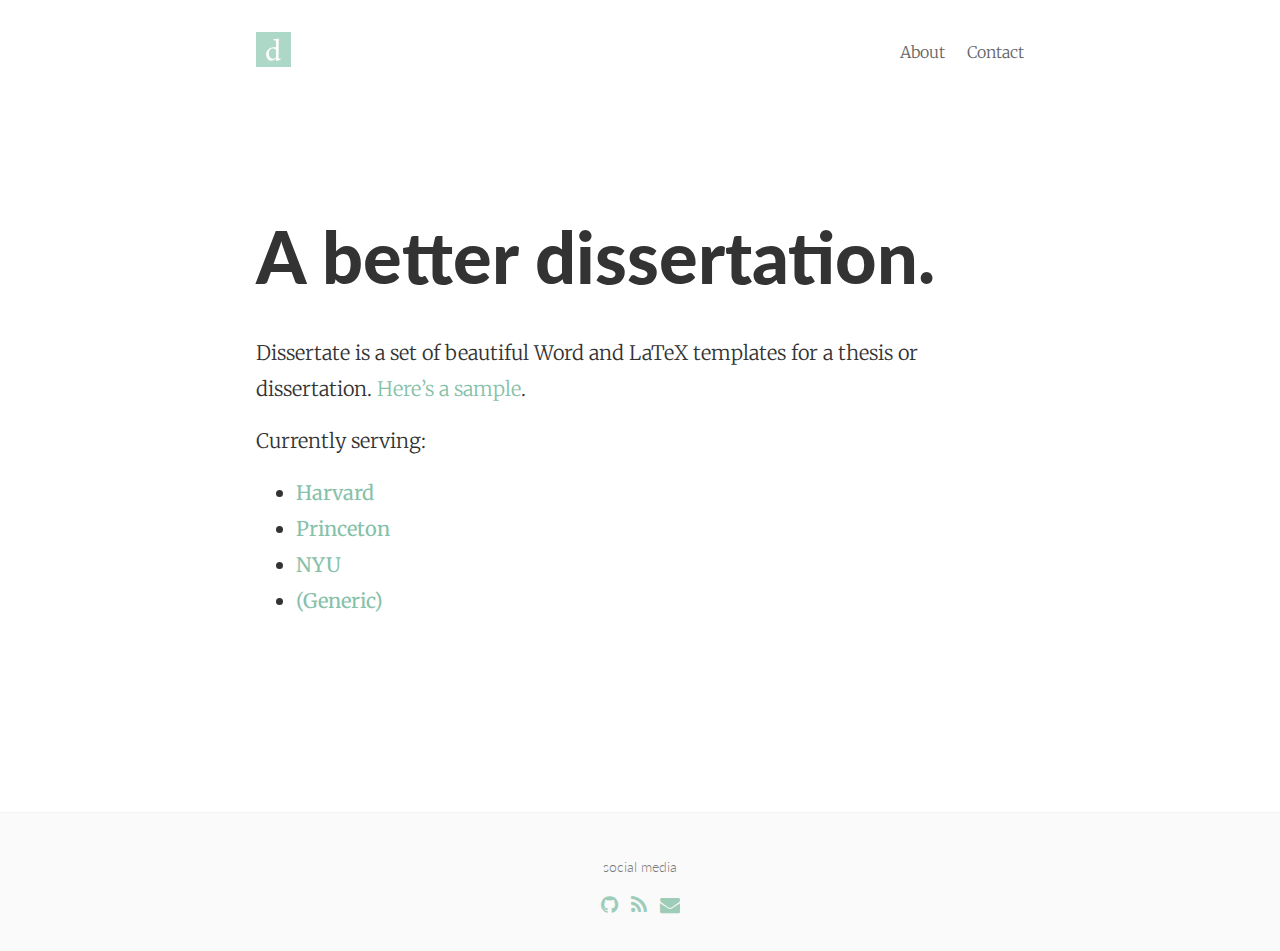
<file: index.html>
<!DOCTYPE html>
<html>
<head>
    <meta charset="utf-8">
    <meta http-equiv="X-UA-Compatible" content="IE=edge">
    <title>Dissertate - Home &#8211; Dissertate</title>
    <meta name="viewport" content="width=device-width, initial-scale=1">
    <meta name="description" content="">
    <meta name="author" content="[Anne Geissler]">

    <link rel="canonical" href="http://anne-geissler.github.io/master-style-guide/">

    <!-- Custom CSS -->
    <link rel="stylesheet" href="css/pixyll.css" type="text/css">

    <!-- Fonts -->
    <link href='//fonts.googleapis.com/css?family=Merriweather:900,900italic,300,300italic' rel='stylesheet' type='text/css'>
    <link href='//fonts.googleapis.com/css?family=Lato:900,300' rel='stylesheet' type='text/css'>

      <link href="//maxcdn.bootstrapcdn.com/font-awesome/4.2.0/css/font-awesome.min.css" rel="stylesheet">



    <!-- Open Graph -->
    <!-- From: https://github.com/mmistakes/hpstr-jekyll-theme/blob/master/_includes/head.html -->
    <meta property="og:locale" content="en_US">
    <meta property="og:type" content="article">
    <meta property="og:title" content="Dissertate - Home">
    <meta property="og:description" content="">
    <meta property="og:url" content="../index.html">
    <meta property="og:site_name" content="Dissertate">

    <!-- Icons -->
    <link rel="apple-touch-icon" sizes="57x57" href="http://anne-geissler.github.io/master-style-guide/images/apple-icon-57x57.png">
    <link rel="apple-touch-icon" sizes="60x60" href="http://anne-geissler.github.io/master-style-guide/images/apple-icon-60x60.png">
    <link rel="apple-touch-icon" sizes="72x72" href="http://anne-geissler.github.io/master-style-guide/images/apple-icon-72x72.png">
    <link rel="apple-touch-icon" sizes="76x76" href="http://anne-geissler.github.io/master-style-guide/images/apple-icon-76x76.png">
    <link rel="apple-touch-icon" sizes="114x114" href="http://anne-geissler.github.io/master-style-guide/images/apple-icon-114x114.png">
    <link rel="apple-touch-icon" sizes="120x120" href="http://anne-geissler.github.io/master-style-guide/images/apple-icon-120x120.png">
    <link rel="apple-touch-icon" sizes="144x144" href="http://anne-geissler.github.io/master-style-guide/images/apple-icon-144x144.png">
    <link rel="apple-touch-icon" sizes="152x152" href="http://anne-geissler.github.io/master-style-guide/images/apple-icon-152x152.png">
    <link rel="apple-touch-icon" sizes="180x180" href="http://anne-geissler.github.io/master-style-guide/images/apple-icon-180x180.png">
    <link rel="icon" type="image/png" sizes="192x192"  href="http://anne-geissler.github.io/master-style-guide/images/android-icon-192x192.png">
    <link rel="icon" type="image/png" sizes="32x32" href="http://anne-geissler.github.io/master-style-guide/images/favicon-32x32.png">
    <link rel="icon" type="image/png" sizes="96x96" href="http://anne-geissler.github.io/master-style-guide/images/favicon-96x96.png">
    <link rel="icon" type="image/png" sizes="16x16" href="http://anne-geissler.github.io/master-style-guide/images/favicon-16x16.png">
    <link rel="manifest" href="http://anne-geissler.github.io/master-style-guide/images/manifest.json">
    <meta name="msapplication-TileColor" content="#ffffff">
    <meta name="msapplication-TileImage" content="/images/ms-icon-144x144.png">
    <meta name="theme-color" content="#ffffff">


</head>

<body class="animated fade-in-down">
  <div class="site-wrap">
    <header class="site-header px2 px-responsive">
  <div class="mt2 wrap">
    <div class="measure">
      <a href="http://anne-geissler.github.io/master-style-guide/" class="site-title"><img src="images/logo.jpg" height="35px" /></a>
      <nav class="site-nav right">
        <a href="about/">About</a>
    <a href="contact/">Contact</a>

      </nav>
      <div class="clearfix"></div>
    </div>
  </div>
</header>


    <div class="post p2 p-responsive wrap" role="main">
      <div class="measure">
        <div class="container-fluid">
  <div class="jumbotron" style="margin: 0 auto;">
    <h1>A better dissertation.</h1>
    <p>Dissertate is a set of beautiful Word and LaTeX templates for a thesis or dissertation. <a href="files/generic.pdf">Here&rsquo;s a sample</a>.</p>
    <p>Currently serving:
        <ul>
            <li><a href="files/Dissertate-Harvard-LaTeX.zip">Harvard</a></li>
            <li><a href="files/Dissertate-Princeton-LaTeX.zip">Princeton</a></li>
            <li><a href="files/Dissertate-NYU-LaTeX.zip">NYU</a></li>
            <li><a href="files/dissertate.docx">(Generic)</a></li>
        </ul>
    </p>
  </div>
</div>

      </div>
    </div>
  </div>

  <footer class="footer">
  <div class="p2 wrap">
    <div class="measure mt1 center">
      <small>
        social media

            <div class="social-icons">
  <div class="center">

      <a class="fa fa-github" href="https://github.com/anne-geissler"></a>


    <a class="fa fa-rss" href="http://anne-geissler.github.io/master-style-guide/feed.xml"></a>





      <a class="fa fa-envelope" href="mailto:busy_lizzie@web.de "></a>



  </div>
  <div class="right">



  </div>
</div>
<div class="clearfix"></div>


      </small>
    </div>
  </div>
</footer>

</body>
</html>
</file>
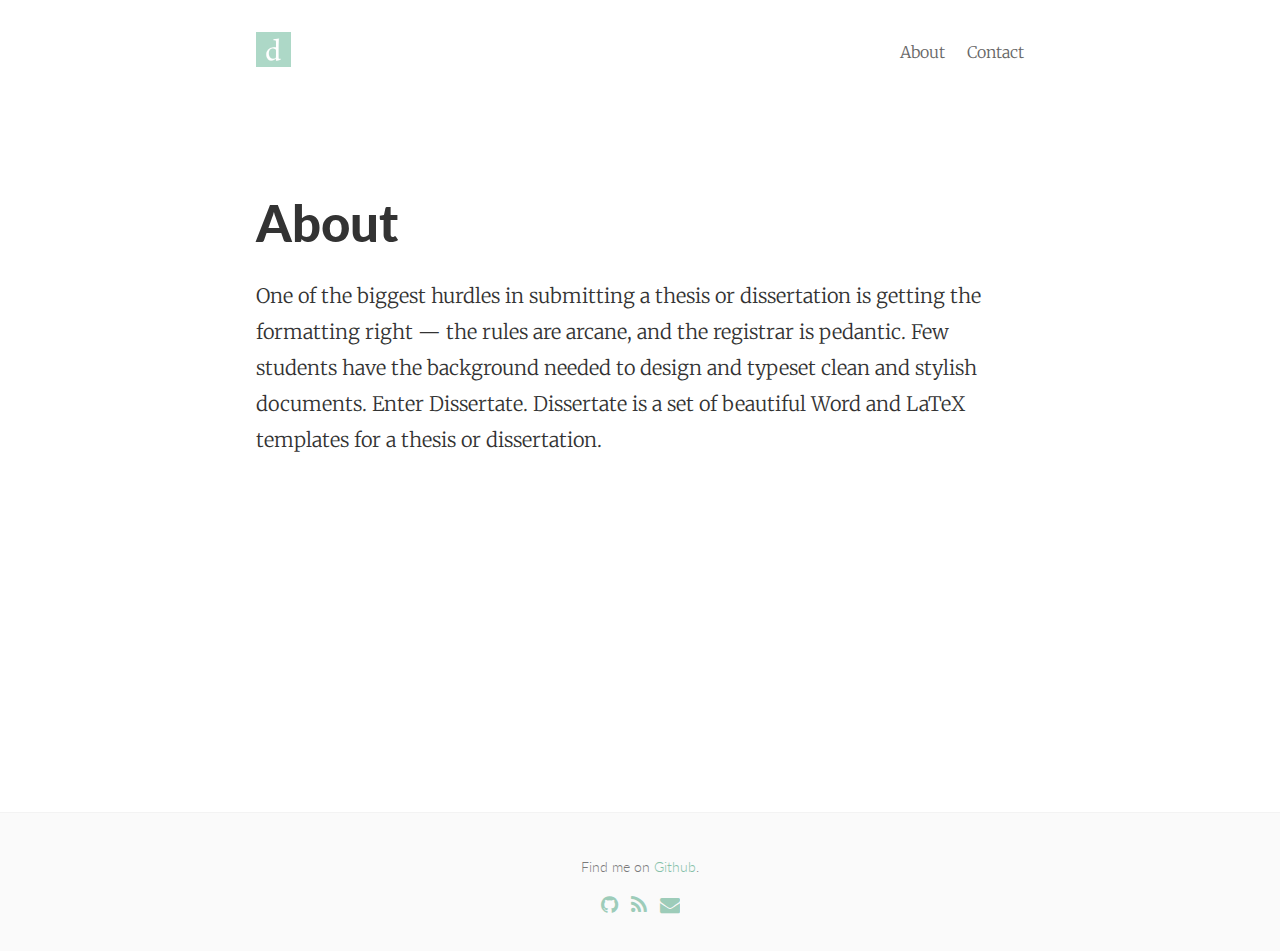
<file: about/index.html>
<!DOCTYPE html>
<html>
<head>
    <meta charset="utf-8">
    <meta http-equiv="X-UA-Compatible" content="IE=edge">
    <title>About &#8211; Dissertate</title>
    <meta name="viewport" content="width=device-width, initial-scale=1">
    <meta name="description" content="">
    <meta name="author" content="[Anne Geissler]">

    <link rel="canonical" href="http://anne-geissler.github.io/master-style-guide/about/">

    <!-- Custom CSS -->
    <link rel="stylesheet" href="http://anne-geissler.github.io/master-style-guide/css/pixyll.css" type="text/css">

    <!-- Fonts -->
    <link href='//fonts.googleapis.com/css?family=Merriweather:900,900italic,300,300italic' rel='stylesheet' type='text/css'>
    <link href='//fonts.googleapis.com/css?family=Lato:900,300' rel='stylesheet' type='text/css'>

      <link href="//maxcdn.bootstrapcdn.com/font-awesome/4.2.0/css/font-awesome.min.css" rel="stylesheet">



    <!-- Open Graph -->
    <!-- From: https://github.com/mmistakes/hpstr-jekyll-theme/blob/master/_includes/head.html -->
    <meta property="og:locale" content="en_US">
    <meta property="og:type" content="article">
    <meta property="og:title" content="About">
    <meta property="og:description" content="">
    <meta property="og:url" content="../about/">
    <meta property="og:site_name" content="Dissertate">

    <!-- Icons -->
    <link rel="apple-touch-icon" sizes="57x57" href="http://anne-geissler.github.io/master-style-guide/images/apple-icon-57x57.png">
    <link rel="apple-touch-icon" sizes="60x60" href="http://anne-geissler.github.io/master-style-guide/images/apple-icon-60x60.png">
    <link rel="apple-touch-icon" sizes="72x72" href="http://anne-geissler.github.io/master-style-guide/images/apple-icon-72x72.png">
    <link rel="apple-touch-icon" sizes="76x76" href="http://anne-geissler.github.io/master-style-guide/images/apple-icon-76x76.png">
    <link rel="apple-touch-icon" sizes="114x114" href="http://anne-geissler.github.io/master-style-guide/images/apple-icon-114x114.png">
    <link rel="apple-touch-icon" sizes="120x120" href="http://anne-geissler.github.io/master-style-guide/images/apple-icon-120x120.png">
    <link rel="apple-touch-icon" sizes="144x144" href="http://anne-geissler.github.io/master-style-guide/images/apple-icon-144x144.png">
    <link rel="apple-touch-icon" sizes="152x152" href="http://anne-geissler.github.io/master-style-guide/images/apple-icon-152x152.png">
    <link rel="apple-touch-icon" sizes="180x180" href="http://anne-geissler.github.io/master-style-guide/images/apple-icon-180x180.png">
    <link rel="icon" type="image/png" sizes="192x192"  href="http://anne-geissler.github.io/master-style-guide/images/android-icon-192x192.png">
    <link rel="icon" type="image/png" sizes="32x32" href="http://anne-geissler.github.io/master-style-guide/images/favicon-32x32.png">
    <link rel="icon" type="image/png" sizes="96x96" href="http://anne-geissler.github.io/master-style-guide/images/favicon-96x96.png">
    <link rel="icon" type="image/png" sizes="16x16" href="http://anne-geissler.github.io/master-style-guide/images/favicon-16x16.png">
    <link rel="manifest" href="http://anne-geissler.github.io/master-style-guide/images/manifest.json">
    <meta name="msapplication-TileColor" content="#ffffff">
    <meta name="msapplication-TileImage" content="/images/ms-icon-144x144.png">
    <meta name="theme-color" content="#ffffff">


</head>

<body class="animated fade-in-down">
  <div class="site-wrap">
    <header class="site-header px2 px-responsive">
  <div class="mt2 wrap">
    <div class="measure">
      <a href="http://anne-geissler.github.io/master-style-guide/" class="site-title"><img src="http://anne-geissler.github.io/master-style-guide/images/logo.jpg" height="35px" /></a>
      <nav class="site-nav right">
        <a href="../about/">About</a>
<a href="../contact/">Contact</a>

      </nav>
      <div class="clearfix"></div>
    </div>
  </div>
</header>


    <div class="post p2 p-responsive wrap" role="main">
      <div class="measure">
        <div class="post">
  <header class="post-header">
    <h1 class="h2">About</h1>
  </header>
  <article class="post-content">
  <p>One of the biggest hurdles in submitting a thesis or dissertation is getting the formatting right — the rules are arcane, and the registrar is pedantic. Few students have the background needed to design and typeset clean and stylish documents. Enter Dissertate. Dissertate is a set of beautiful Word and LaTeX templates for a thesis or dissertation.</p>

  </article>
</div>

      </div>
    </div>
  </div>

  <footer class="footer">
  <div class="p2 wrap">
    <div class="measure mt1 center">
      <small>
        Find me on <a href="https://github.com/anne-geissler/">Github</a>.

            <div class="social-icons">
  <div class="center">

      <a class="fa fa-github" href="https://github.com/anne-geissler"></a>


    <a class="fa fa-rss" href="http://anne-geissler.github.io/master-style-guide/feed.xml"></a>





      <a class="fa fa-envelope" href="mailto:busy_lizzie@web.de "></a>



  </div>
  <div class="right">



  </div>
</div>
<div class="clearfix"></div>


      </small>
    </div>
  </div>
</footer>

</body>
</html>
</file>
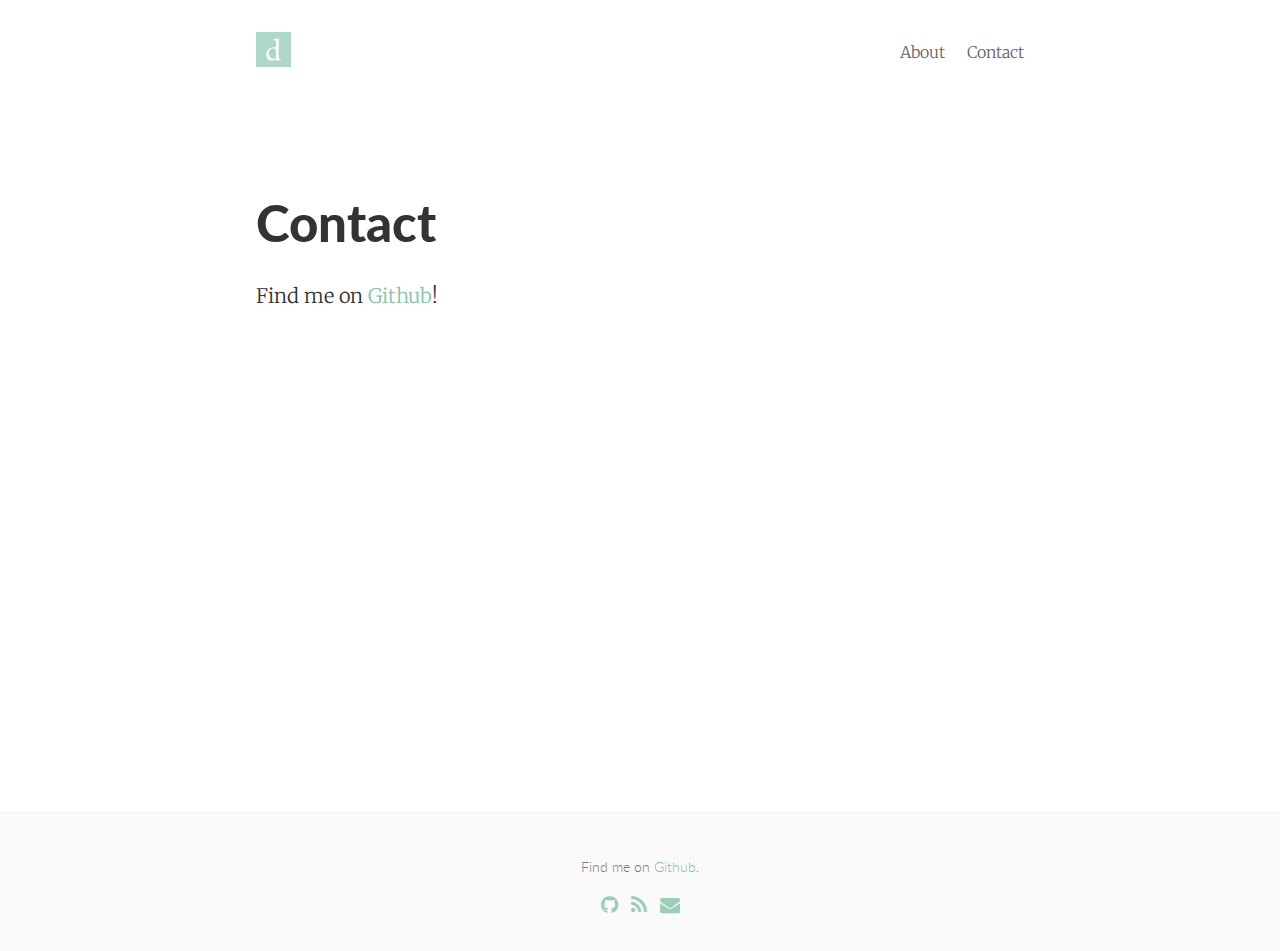
<file: contact/index.html>
<!DOCTYPE html>
<html>
<head>
    <meta charset="utf-8">
    <meta http-equiv="X-UA-Compatible" content="IE=edge">
    <title>Contact &#8211; Dissertate</title>
    <meta name="viewport" content="width=device-width, initial-scale=1">
    <meta name="description" content="">
    <meta name="author" content="[Anne Geissler]">

    <link rel="canonical" href="http://anne-geissler.github.io/master-style-guide/contact/">

    <!-- Custom CSS -->
    <link rel="stylesheet" href="http://anne-geissler.github.io/master-style-guide/css/pixyll.css" type="text/css">

    <!-- Fonts -->
    <link href='//fonts.googleapis.com/css?family=Merriweather:900,900italic,300,300italic' rel='stylesheet' type='text/css'>
    <link href='//fonts.googleapis.com/css?family=Lato:900,300' rel='stylesheet' type='text/css'>

      <link href="//maxcdn.bootstrapcdn.com/font-awesome/4.2.0/css/font-awesome.min.css" rel="stylesheet">



    <!-- Open Graph -->
    <!-- From: https://github.com/mmistakes/hpstr-jekyll-theme/blob/master/_includes/head.html -->
    <meta property="og:locale" content="en_US">
    <meta property="og:type" content="article">
    <meta property="og:title" content="Contact">
    <meta property="og:description" content="">
    <meta property="og:url" content="http://anne-geissler.github.io/master-style-guide/contact/">
    <meta property="og:site_name" content="Dissertate">

    <!-- Icons -->
    <link rel="apple-touch-icon" sizes="57x57" href="http://anne-geissler.github.io/master-style-guide/images/apple-icon-57x57.png">
    <link rel="apple-touch-icon" sizes="60x60" href="http://anne-geissler.github.io/master-style-guide/images/apple-icon-60x60.png">
    <link rel="apple-touch-icon" sizes="72x72" href="http://anne-geissler.github.io/master-style-guide/images/apple-icon-72x72.png">
    <link rel="apple-touch-icon" sizes="76x76" href="http://anne-geissler.github.io/master-style-guide/images/apple-icon-76x76.png">
    <link rel="apple-touch-icon" sizes="114x114" href="http://anne-geissler.github.io/master-style-guide/images/apple-icon-114x114.png">
    <link rel="apple-touch-icon" sizes="120x120" href="http://anne-geissler.github.io/master-style-guide/images/apple-icon-120x120.png">
    <link rel="apple-touch-icon" sizes="144x144" href="http://anne-geissler.github.io/master-style-guide/images/apple-icon-144x144.png">
    <link rel="apple-touch-icon" sizes="152x152" href="http://anne-geissler.github.io/master-style-guide/images/apple-icon-152x152.png">
    <link rel="apple-touch-icon" sizes="180x180" href="http://anne-geissler.github.io/master-style-guide/images/apple-icon-180x180.png">
    <link rel="icon" type="image/png" sizes="192x192"  href="http://anne-geissler.github.io/master-style-guide/images/android-icon-192x192.png">
    <link rel="icon" type="image/png" sizes="32x32" href="http://anne-geissler.github.io/master-style-guide/images/favicon-32x32.png">
    <link rel="icon" type="image/png" sizes="96x96" href="http://anne-geissler.github.io/master-style-guide/images/favicon-96x96.png">
    <link rel="icon" type="image/png" sizes="16x16" href="http://anne-geissler.github.io/master-style-guide/images/favicon-16x16.png">
    <link rel="manifest" href="http://anne-geissler.github.io/master-style-guide/images/manifest.json">
    <meta name="msapplication-TileColor" content="#ffffff">
    <meta name="msapplication-TileImage" content="/images/ms-icon-144x144.png">
    <meta name="theme-color" content="#ffffff">


</head>

<body class="animated fade-in-down">
  <div class="site-wrap">
    <header class="site-header px2 px-responsive">
  <div class="mt2 wrap">
    <div class="measure">
      <a href="http://anne-geissler.github.io/master-style-guide/" class="site-title"><img src="http://anne-geissler.github.io/master-style-guide/images/logo.jpg" height="35px" /></a>
      <nav class="site-nav right">
        <a href="../about/">About</a>
<a href="../contact/">Contact</a>

      </nav>
      <div class="clearfix"></div>
    </div>
  </div>
</header>


    <div class="post p2 p-responsive wrap" role="main">
      <div class="measure">
        <div class="post">
  <header class="post-header">
    <h1 class="h2">Contact</h1>
  </header>
  <article class="post-content">
  <p>Find me on <a href="https://github.com/anne-geissler/">Github</a>!</p>

  </article>
</div>

      </div>
    </div>
  </div>

  <footer class="footer">
  <div class="p2 wrap">
    <div class="measure mt1 center">
      <small>
        Find me on <a href="https://github.com/anne-geissler/">Github</a>.

            <div class="social-icons">
  <div class="center">

      <a class="fa fa-github" href="https://github.com/anne-geissler"></a>


    <a class="fa fa-rss" href="http://anne-geissler.github.io/master-style-guide/feed.xml"></a>





      <a class="fa fa-envelope" href="mailto:busy_lizzie@web.de "></a>



  </div>
  <div class="right">



  </div>
</div>
<div class="clearfix"></div>


      </small>
    </div>
  </div>
</footer>

</body>
</html>
</file>
<file: css/pixyll.css>
@charset "UTF-8";

body, button, input, select, textarea, pre { margin: 0; }

h1, h2, h3, h4, h5, h6, p, dl, ol, ul { margin-top: 0; margin-bottom: 1rem; }

button, input, select, textarea { font-family: inherit; font-size: 100%; }

article, aside, details, figcaption, figure, footer, header, main, nav, section, summary { display: block; }

body { font-family: 'Helvetica Neue', Helvetica, sans-serif; line-height: 1.5em; font-weight: 400; }

h1, .h1, .f1 { font-size: 2rem; line-height: 2.5rem; }

h2, .h2, .f2 { font-size: 1.5rem; line-height: 2rem; }

h3, .h3, .f3 { font-size: 1.25rem; line-height: 1.5rem; }

p, .p, .f4, h4, h5, h6, dl, ol, ul { font-size: 1.125rem; line-height: 1.5rem; }

small, .small, .f5 { font-size: .875rem; line-height: 1.5rem; }

@media screen and (min-width: 48em) { .h1 { font-size: 4rem; line-height: 5rem; }
  .h2 { font-size: 2rem; line-height: 2.5rem; }
  .h3 { font-size: 1.5rem; line-height: 2rem; }
  .p { font-size: 1.25rem; line-height: 2rem; }
  .small { font-size: 1rem; } }
@media screen and (min-width: 64em) { .h1 { font-size: 6rem; line-height: 8rem; }
  .h2 { font-size: 3rem; line-height: 3.5rem; } }
strong, .bold { font-weight: bold; }

.regular { font-weight: normal; }

.italic, .post-footer { font-style: italic; }

.caps { text-transform: uppercase; letter-spacing: .2em; }

.center { text-align: center; }

.right-align { text-align: right; }

.measure { max-width: 48rem; }

.measure-narrow { max-width: 32rem; }

.measure-wide { max-width: 60rem; }

.leading-1 { line-height: 1.5rem; }

.leading-2 { line-height: 2rem; }

.leading-3 { line-height: 3rem; }

.leading-4 { line-height: 4rem; }

.m0 { margin: 0; }

.mb0 { margin-bottom: 0; }

.m1 { margin: 1rem; }

.mt1 { margin-top: 1rem; }

.mr1 { margin-right: 1rem; }

.mb1 { margin-bottom: 1rem; }

.ml1 { margin-left: 1rem; }

.m2 { margin: 2rem; }

.mt2 { margin-top: 2rem; }

.mr2 { margin-right: 2rem; }

.mb2 { margin-bottom: 2rem; }

.ml2 { margin-left: 2rem; }

.m3 { margin: 3rem; }

.mt3 { margin-top: 3rem; }

.mr3 { margin-right: 3rem; }

.mb3 { margin-bottom: 3rem; }

.ml3 { margin-left: 3rem; }

.m4 { margin: 4rem; }

.mt4 { margin-top: 4rem; }

.mr4 { margin-right: 4rem; }

.mb4 { margin-bottom: 4rem; }

.ml4 { margin-left: 4rem; }

.wrap { margin-right: auto; margin-left: auto; }

.m-responsive { margin: 2rem; }

.mt-responsive { margin-top: 2rem; }

.mr-responsive { margin-right: 2rem; }

.mb-responsive { margin-bottom: 2rem; }

.ml-responsive { margin-left: 2rem; }

@media screen and (min-width: 48em) and (max-width: 64em) { .m-responsive { margin: 3rem; }
  .mt-responsive { margin-top: 3rem; }
  .mr-responsive { margin-right: 3rem; }
  .mb-responsive { margin-bottom: 3rem; }
  .ml-responsive { margin-left: 3rem; } }
@media screen and (min-width: 64em) { .m-responsive { margin: 4rem; }
  .mt-responsive { margin-top: 4rem; }
  .mr-responsive { margin-right: 4rem; }
  .mb-responsive { margin-bottom: 4rem; }
  .ml-responsive { margin-left: 4rem; } }
.p1 { padding: 1rem; }

.px1 { padding-right: 1rem; padding-left: 1rem; }

.py1 { padding-top: 1rem; padding-bottom: 1rem; }

.p2 { padding: 2rem; }

.px2 { padding-right: 2rem; padding-left: 2rem; }

.py2 { padding-top: 2rem; padding-bottom: 2rem; }

.p3 { padding: 3rem; }

.px3 { padding-right: 3rem; padding-left: 3rem; }

.py3 { padding-top: 3rem; padding-bottom: 3rem; }

.p4 { padding: 4rem; }

.px4 { padding-right: 4rem; padding-left: 4rem; }

.py4 { padding-top: 4rem; padding-bottom: 4rem; }

.p-responsive { padding: 1.5rem; }

.px-responsive { padding-right: 1.5rem; padding-left: 1.5rem; }

.py-responsive { padding-top: 1.5rem; padding-bottom: 1.5rem; }

@media screen and (min-width: 48em) and (max-width: 64em) { .p-responsive { padding: 3rem; }
  .px-responsive { padding-right: 3rem; padding-left: 3rem; }
  .py-responsive { padding-top: 3rem; padding-bottom: 3rem; } }
@media screen and (min-width: 64em) { .p-responsive { padding: 4rem; }
  .px-responsive { padding-right: 4rem; padding-left: 4rem; }
  .py-responsive { padding-top: 4rem; padding-bottom: 4rem; } }
.inline { display: inline; }

.block { display: block; }

.inline-block { display: inline-block; }

.oh { overflow: hidden; }

.left { float: left; }

.right { float: right; }

.clearfix:before, .clearfix:after { content: " "; display: table; }

.clearfix:after { clear: both; }

.fit { max-width: 100%; }

.full-width { width: 100%; }

.half-width { width: 50%; }

.mobile-show { display: none; }

@media screen and (max-width: 48em) { .mobile-show, .mobile-block { display: block; }
  .mobile-block { width: 100%; }
  .mobile-hide { display: none; }
  .mobile-center { text-align: center; } }
.button { font-family: inherit; font-weight: bold; text-decoration: none; cursor: pointer; border: none; -webkit-appearance: none; appearance: none; white-space: nowrap; display: inline-block; line-height: 2rem; height: auto; min-height: 2rem; padding: .5rem 1rem; }

.button-big { padding: 1rem 1.5rem; }

.button-small { padding: 0 1rem; }

.form { font-size: 1rem; }

.input { appearance: none; border-style: solid; border-width: 1px; -moz-box-sizing: border-box; box-sizing: border-box; max-width: 100%; height: 3rem; line-height: 2rem; padding: .5rem; border-radius: .25rem; }

.select { box-sizing: border-box; height: 3rem; margin-right: 0; margin-left: 0; border-radius: .25rem; }

.textarea { box-sizing: border-box; padding: 1rem; line-height: 1.5rem; border-radius: .25rem; }

.form-stacked label, .form-stacked .input, .form-stacked .select { display: block; width: 100%; }

.form-stacked .input, .form-stacked .select, .form-stacked .radio, .form-stacked .checkbox { margin-bottom: 1rem; }

.list { padding-left: 2rem; }

.list-simple { list-style: none; padding-left: 0; }

.list-inline { list-style: none; padding-left: 0; }

.list-inline li { display: inline; white-space: nowrap; }

.relative { position: relative; }

.absolute { position: absolute; }

.fixed { position: fixed; }

.t0 { top: 0; }

.r0 { right: 0; }

.b0 { bottom: 0; }

.l0 { left: 0; }

.z1 { z-index: 1; }

.z2 { z-index: 2; }

.z3 { z-index: 3; }

.z4 { z-index: 4; }

.absolute-center { top: 0; right: 0; bottom: 0; left: 0; margin: auto; display: table; }

.white { color: #fff; }

.blue { color: #86C1A9; }

.light-gray { color: #eeeeee; }

.mid-gray { color: #777777; }

.dark-gray { color: #333333; }

.red { color: #ff5522; }

.green { color: #00ff66; }

.orange { color: #ffcc22; }

.bg-white { background-color: #fff; }

.bg-blue { background-color: #86C1A9; }

.bg-light-gray { background-color: #eeeeee; }

.bg-mid-gray { background-color: #777777; }

.bg-dark-gray { background-color: #333333; }

.bg-red { background-color: #ff5522; }

.bg-green { background-color: #00ff66; }

.bg-orange { background-color: #ffcc22; }

body { color: #333333; background-color: #fff; }

a { color: #86C1A9; text-decoration: none; }

a:hover { color: #457964; }

.button { border-radius: .25rem; transition-duration: .2s; transition-timing-function: ease; transition-property: box-shadow , background-color; }

.button:focus { outline: none; box-shadow: 0 0 0 2px white, 0 0 1px 4px rgba(0, 150, 204, 0.5); }

.button-blue { color: #fff; background-color: #86C1A9; }

.button-blue:hover { color: #fff; background-color: #004b66; }

.button-gray { color: #fff; background-color: #777777; }

.button-gray:hover { color: #fff; background-color: #444444; }

.form-light .input, .form-light .textarea, .form-light .select { transition: box-shadow .2s ease; border-color: #777777; }

.form-light .input:focus, .form-light .textarea:focus, .form-light .select:focus { outline: none; border-color: #86C1A9; box-shadow: 0 0 0.125rem rgba(0, 150, 204, 0.5); }

.form-light .radio input, .form-light .checkbox input { transition: box-shadow .2s ease; }

.form-light .radio input:focus, .form-light .checkbox input:focus { outline: none; box-shadow: 0 0 0 2px white, 0 0 1px 4px rgba(0, 150, 204, 0.5); }

.form-light .radio input { border-radius: 50%; }

.border { border-style: solid; border-width: 1px; }

.border-top { border-top-style: solid; border-top-width: 1px; }

.border-light-gray { border-color: #eeeeee; }

.rounded { border-radius: .25rem; }

.transition-all { transition: all .2s ease; }

/*
 Pixyll
 A simple, beautiful theme for Jekyll that emphasizes content rather than aesthetic fluff.
 Best served with BASSCSS (http://jxnblk.github.io/basscss)
 Crafted with <3 by John Otander (@4lpine) - ©2015 John Otander MIT License http://opensource.org/licenses/MIT

*/
body { font-family: "Merriweather", "PT Serif", Georgia, "Times New Roman", serif; }

html, body { height: 100%; }

img { width: auto; max-width: 100%; }

.site-wrap { min-height: 100%; margin-bottom: -120px; }

.site-wrap:after { content: ""; display: block; }

.footer, .site-wrap:after { height: 120px; }

body { font-size: 1.5rem; box-sizing: border-box; -moz-box-sizing: border-box; -webkit-box-sizing: border-box; }

.gist, .gist .highlight .p { font-size: .75rem; }

.gist .lines { width: 100%; }

.site-header a { color: #333; font-weight: 300; }

.site-header nav a { font-size: 1rem; color: #666; }

.site-header nav a:hover { color: #444; opacity: 1; border-bottom: 2px solid #444; }

.site-nav a + a { margin-left: 1em; }

.site-nav { margin: 0; padding: 0; }

.site-header a:hover, .posts .post a:hover .post-meta, .posts .post a:hover .post-title, .posts .post a:hover .post-summary { opacity: 0.88; }

/* Table styles copied from Bootstrap Copyright (c) 2013 Twitter, Inc
*/
table { width: 100%; max-width: 100%; margin-bottom: 1.5; font-size: 1.125rem; }
table > thead > tr > th, table > thead > tr > td, table > tbody > tr > th, table > tbody > tr > td, table > tfoot > tr > th, table > tfoot > tr > td { padding: 12px; line-height: 1.2; vertical-align: top; border-top: 1px solid #333; }
table > thead > tr > th { vertical-align: bottom; border-bottom: 2px solid #333; }
table > caption + thead > tr:first-child > th, table > caption + thead > tr:first-child > td, table > colgroup + thead > tr:first-child > th, table > colgroup + thead > tr:first-child > td, table > thead:first-child > tr:first-child > th, table > thead:first-child > tr:first-child > td { border-top: 0; }
table > tbody + tbody { border-top: 2px solid #333; }

.related-post-title { border-bottom: thin solid #f3f3f3; }

.posts { margin: 0; }

.posts .post { margin-bottom: 0.75em; padding-bottom: .375em; border-bottom: thin solid #f3f3f3; }

.posts .post:last-child { border-bottom: none; margin-bottom: .375em; padding-bottom: 0; }

.post-link .post-title { margin-top: 0; font-weight: 600; color: #333; }

.post-footer { margin-top: .75rem; text-align: center; }

.post-footer .avatar { margin: 2rem 0; width: 100px; border-radius: 50%; }

.pagination, .button { font-size: 1rem; font-family: 'Lato', 'Helvetica Neue', Helvetica, sans-serif; font-weight: 300; text-align: center; }

.pagination a, .pagination .disabled { -webkit-transition: all 0.2s ease-in-out; -moz-transition: all 0.2s ease-in-out; transition: all 0.2s ease-in-out; background: #fafafa; border-radius: 0.1875em; border: 1px solid #f3f3f3; color: #333333; padding: 1em 1.5em; }

.pagination .disabled { opacity: 0.5; }

.pagination a:hover, .pagination a:focus { background: white; color: #477dca; }

.pagination a:active { background: #f7f7f7; }

.wrap .measure { margin: 0 auto; }

.meta, .post-meta { width: auto; font-size: 1rem; font-weight: 300; margin: 0; padding: .25em 0; color: #7a7a7a; font-style: italic; }

.pagination .button { font-size: 1rem; font-weight: 300; letter-spacing: 1px; }

.button-disabled { opacity: 0.55; background-color: #999; }

.button-disabled:hover, .button-disabled:active, .button-disabled:focus { cursor: not-allowed; background-color: #999; }

form { font-family: 'Lato', 'Helvetica Neue', Helvetica, sans-serif; font-weight: 300; font-size: 1rem; }

textarea.input { height: 8em; }

p { font-weight: 300; line-height: 1.5; color: #333; }

abbr { border-bottom: 1px black dotted; cursor: help; }

pre, code { font-family: Menlo, Monaco, "Courier New", monospace; }

code { color: #7a7a7a; }

pre { padding: 1.125em; font-size: 1.125rem; line-height: 1.11; overflow-x: scroll; margin-bottom: 0.88em; }

.highlight .p { font-size: 1.125rem; line-height: 1; }

blockquote { padding: 1.33em; font-style: italic; border-left: 5px solid #7a7a7a; }

blockquote footer { font-size: .85rem; font-style: normal; background-color: #fff; color: #7a7a7a; border-color: transparent; }

h1, .h1, h2, .h2, h3, .h3, h4, .h4, h5, .h5, h6, .h6 { font-family: "Lato", 'Helvetica Neue', Helvetica, sans-serif; font-weight: 900; line-height: 1.2; margin: 1em 0 0.5em; }

.social-icons { padding: 0.5em 0 0 0; font-size: 1.25rem; width: 100%; }

.social-icons a.fa { padding: 0.2em; opacity: 0.8; cursor: pointer; }

.social-icons a.fa:hover { opacity: 1; }

.social-icons iframe[title=Flattr] { position: relative; top: 0.1em; }

@media screen and (min-width: 48em) { .site-header .site-title { float: left; }
  .meta, .post-meta { margin: 0; padding: 0; font-size: 1.25rem; }
  .h1, h1 { font-size: 3.250rem; }
  .h2, h2 { font-size: 2.298rem; }
  .h3, h3 { font-size: 1.625rem; }
  .h4, h4 { font-size: 1.150rem; }
  .p, p, li { font-size: 1.25rem; line-height: 1.8; }
  .small { font-size: 1rem; }
  table { font-size: 1.25rem; }
  .post-link .post-title { margin-top: 0.5em; }
  .posts .post { margin-bottom: 1.333em; padding-bottom: 0.666em; border-bottom: thin solid #f3f3f3; }
  .posts .post:last-child { border-bottom: none; margin-bottom: .333em; padding-bottom: 0; } }
@media screen and (max-width: 48em) { blockquote { margin-left: 1rem; margin-right: 0; padding: 0.5em; }
  .h1, h1 { font-size: 2.827rem; }
  .h2, h2 { font-size: 1.999rem; }
  .h3, h3 { font-size: 1.413rem; }
  .h4, h4 { font-size: 1rem; }
  .site-header { text-align: center; }
  .site-header .site-title { float: center; }
  .site-header .site-nav { width: 100%; float: left; text-align: center; margin-top: 0.666em; margin-bottom: 1.333em; }
  .social-icons .left, .social-icons .right { text-align: center; float: none; } }
@media screen and (min-width: 64em) { .h1, h1 { font-size: 4.498rem; }
  .h2, h2 { font-size: 3.18rem; }
  .h3, h3 { font-size: 2.249rem; }
  .h4, h4 { font-size: 1.591rem; }
  .posts .post-meta { padding-bottom: .2em; }
  .post-link .post-title { margin-top: .125em; }
  .posts .post { margin-bottom: 2.666em; padding-bottom: 1.333em; border-bottom: thin solid #f3f3f3; }
  .posts .post:last-child { border-bottom: none; margin-bottom: .666em; padding-bottom: 0; } }
.share-page { font-size: 0.65em; padding: 2em 0 0 0; }

.share-page div { font-size: 1.3em; }

footer { border-top: thin solid #f3f3f3; }

footer, footer .wrap { color: #7a7a7a; background-color: #fafafa; font-family: 'Lato', 'Helvetica Neue', Helvetica, sans-serif; font-weight: 300; clear: both; }

footer:after { content: ""; display: block; }

/*!
Animate.css - http://daneden.me/animate
Licensed under the MIT license - http://opensource.org/licenses/MIT

Copyright (c) 2014 Daniel Eden
*/
.animated { -webkit-animation-duration: 1s; animation-duration: 1s; -webkit-animation-fill-mode: both; animation-fill-mode: both; }

.animated.infinite { -webkit-animation-iteration-count: infinite; animation-iteration-count: infinite; }

.animated.hinge { -webkit-animation-duration: 2s; animation-duration: 2s; }

@-webkit-keyframes fadeInDown { 0% { opacity: 0; -webkit-transform: translateY(-20px); transform: translateY(-20px); }
  100% { opacity: 1; -webkit-transform: translateY(0); transform: translateY(0); } }
@keyframes fadeInDown { 0% { opacity: 0; -webkit-transform: translateY(-20px) translate3d(0, 0, 0); -ms-transform: translateY(-20px) translate3d(0, 0, 0); transform: translateY(-20px) translate3d(0, 0, 0); }
  100% { opacity: 1; -webkit-transform: translateY(0) translate3d(0, 0, 0); -ms-transform: translateY(0) translate3d(0, 0, 0); transform: translateY(0) translate3d(0, 0, 0); } }
.fade-in-down { -webkit-animation-name: fadeInDown; animation-name: fadeInDown; }

/* Solarized Dark

For use with Jekyll and Pygments

http://ethanschoonover.com/solarized

SOLARIZED HEX      ROLE
--------- -------- ------------------------------------------
base03    #002b36  background
base01    #586e75  comments / secondary content
base1     #93a1a1  body text / default code / primary content
orange    #cb4b16  constants
red       #dc322f  regex, special keywords
blue      #268bd2  reserved keywords
cyan      #2aa198  strings, numbers
green     #859900  operators, other keywords
*/
.highlight, .gist-syntax .highlight { background-color: #002b36; color: #93a1a1; }

.highlight .c, .gist-syntax .highlight .c { color: #586e75; }

/* Comment */
.highlight .err, .gist-syntax .highlight .err { color: #93a1a1; }

/* Error */
.highlight .g, .gist-syntax .highlight .g { color: #93a1a1; }

/* Generic */
.highlight .k, .gist-syntax .highlight .k { color: #859900; }

/* Keyword */
.highlight .l, .gist-syntax .highlight .l { color: #93a1a1; }

/* Literal */
.highlight .n, .gist-syntax .highlight .n { color: #93a1a1; }

/* Name */
.highlight .o, .gist-syntax .highlight .o { color: #859900; }

/* Operator */
.highlight .x, .gist-syntax .highlight .x { color: #cb4b16; }

/* Other */
.highlight .p, .gist-syntax .highlight .p { color: #93a1a1; }

/* Punctuation */
.highlight .cm, .gist-syntax .highlight .cm { color: #586e75; }

/* Comment.Multiline */
.highlight .cp, .gist-syntax .highlight .cp { color: #859900; }

/* Comment.Preproc */
.highlight .c1, .gist-syntax .highlight .c1 { color: #586e75; }

/* Comment.Single */
.highlight .cs, .gist-syntax .highlight .cs { color: #859900; }

/* Comment.Special */
.highlight .gd, .gist-syntax .highlight .gd { color: #2aa198; }

/* Generic.Deleted */
.highlight .ge, .gist-syntax .highlight .ge { color: #93a1a1; font-style: italic; }

/* Generic.Emph */
.highlight .gr, .gist-syntax .highlight .gr { color: #dc322f; }

/* Generic.Error */
.highlight .gh, .gist-syntax .highlight .gh { color: #cb4b16; }

/* Generic.Heading */
.highlight .gi, .gist-syntax .highlight .gi { color: #859900; }

/* Generic.Inserted */
.highlight .go, .gist-syntax .highlight .go { color: #93a1a1; }

/* Generic.Output */
.highlight .gp, .gist-syntax .highlight .gp { color: #93a1a1; }

/* Generic.Prompt */
.highlight .gs, .gist-syntax .highlight .gs { color: #93a1a1; font-weight: bold; }

/* Generic.Strong */
.highlight .gu, .gist-syntax .highlight .gu { color: #cb4b16; }

/* Generic.Subheading */
.highlight .gt, .gist-syntax .highlight .gt { color: #93a1a1; }

/* Generic.Traceback */
.highlight .kc, .gist-syntax .highlight .kc { color: #cb4b16; }

/* Keyword.Constant */
.highlight .kd, .gist-syntax .highlight .kd { color: #268bd2; }

/* Keyword.Declaration */
.highlight .kn, .gist-syntax .highlight .kn { color: #859900; }

/* Keyword.Namespace */
.highlight .kp, .gist-syntax .highlight .kp { color: #859900; }

/* Keyword.Pseudo */
.highlight .kr, .gist-syntax .highlight .kr { color: #268bd2; }

/* Keyword.Reserved */
.highlight .kt, .gist-syntax .highlight .kt { color: #dc322f; }

/* Keyword.Type */
.highlight .ld, .gist-syntax .highlight .ld { color: #93a1a1; }

/* Literal.Date */
.highlight .m, .gist-syntax .highlight .m { color: #2aa198; }

/* Literal.Number */
.highlight .s, .gist-syntax .highlight .s { color: #2aa198; }

/* Literal.String */
.highlight .na, .gist-syntax .highlight .na { color: #93a1a1; }

/* Name.Attribute */
.highlight .nb, .gist-syntax .highlight .nb { color: #B58900; }

/* Name.Builtin */
.highlight .nc, .gist-syntax .highlight .nc { color: #268bd2; }

/* Name.Class */
.highlight .no, .gist-syntax .highlight .no { color: #cb4b16; }

/* Name.Constant */
.highlight .nd, .gist-syntax .highlight .nd { color: #268bd2; }

/* Name.Decorator */
.highlight .ni, .gist-syntax .highlight .ni { color: #cb4b16; }

/* Name.Entity */
.highlight .ne, .gist-syntax .highlight .ne { color: #cb4b16; }

/* Name.Exception */
.highlight .nf, .gist-syntax .highlight .nf { color: #268bd2; }

/* Name.Function */
.highlight .nl, .gist-syntax .highlight .nl { color: #93a1a1; }

/* Name.Label */
.highlight .nn, .gist-syntax .highlight .nn { color: #93a1a1; }

/* Name.Namespace */
.highlight .nx, .gist-syntax .highlight .nx { color: #93a1a1; }

/* Name.Other */
.highlight .py, .gist-syntax .highlight .py { color: #93a1a1; }

/* Name.Property */
.highlight .nt, .gist-syntax .highlight .nt { color: #268bd2; }

/* Name.Tag */
.highlight .nv, .gist-syntax .highlight .nv { color: #268bd2; }

/* Name.Variable */
.highlight .ow, .gist-syntax .highlight .ow { color: #859900; }

/* Operator.Word */
.highlight .w, .gist-syntax .highlight .w { color: #93a1a1; }

/* Text.Whitespace */
.highlight .mf, .gist-syntax .highlight .mf { color: #2aa198; }

/* Literal.Number.Float */
.highlight .mh, .gist-syntax .highlight .mh { color: #2aa198; }

/* Literal.Number.Hex */
.highlight .mi, .gist-syntax .highlight .mi { color: #2aa198; }

/* Literal.Number.Integer */
.highlight .mo, .gist-syntax .highlight .mo { color: #2aa198; }

/* Literal.Number.Oct */
.highlight .sb, .gist-syntax .highlight .sb { color: #586e75; }

/* Literal.String.Backtick */
.highlight .sc, .gist-syntax .highlight .sc { color: #2aa198; }

/* Literal.String.Char */
.highlight .sd, .gist-syntax .highlight .sd { color: #93a1a1; }

/* Literal.String.Doc */
.highlight .s2, .gist-syntax .highlight .s2 { color: #2aa198; }

/* Literal.String.Double */
.highlight .se, .gist-syntax .highlight .se { color: #cb4b16; }

/* Literal.String.Escape */
.highlight .sh, .gist-syntax .highlight .sh { color: #93a1a1; }

/* Literal.String.Heredoc */
.highlight .si, .gist-syntax .highlight .si { color: #2aa198; }

/* Literal.String.Interpol */
.highlight .sx, .gist-syntax .highlight .sx { color: #2aa198; }

/* Literal.String.Other */
.highlight .sr, .gist-syntax .highlight .sr { color: #dc322f; }

/* Literal.String.Regex */
.highlight .s1, .gist-syntax .highlight .s1 { color: #2aa198; }

/* Literal.String.Single */
.highlight .ss, .gist-syntax .highlight .ss { color: #2aa198; }

/* Literal.String.Symbol */
.highlight .bp, .gist-syntax .highlight .bp { color: #268bd2; }

/* Name.Builtin.Pseudo */
.highlight .vc, .gist-syntax .highlight .vc { color: #268bd2; }

/* Name.Variable.Class */
.highlight .vg, .gist-syntax .highlight .vg { color: #268bd2; }

/* Name.Variable.Global */
.highlight .vi, .gist-syntax .highlight .vi { color: #268bd2; }

/* Name.Variable.Instance */
.highlight .il, .gist-syntax .highlight .il { color: #2aa198; }

/* Literal.Number.Integer.Long */
</file>
